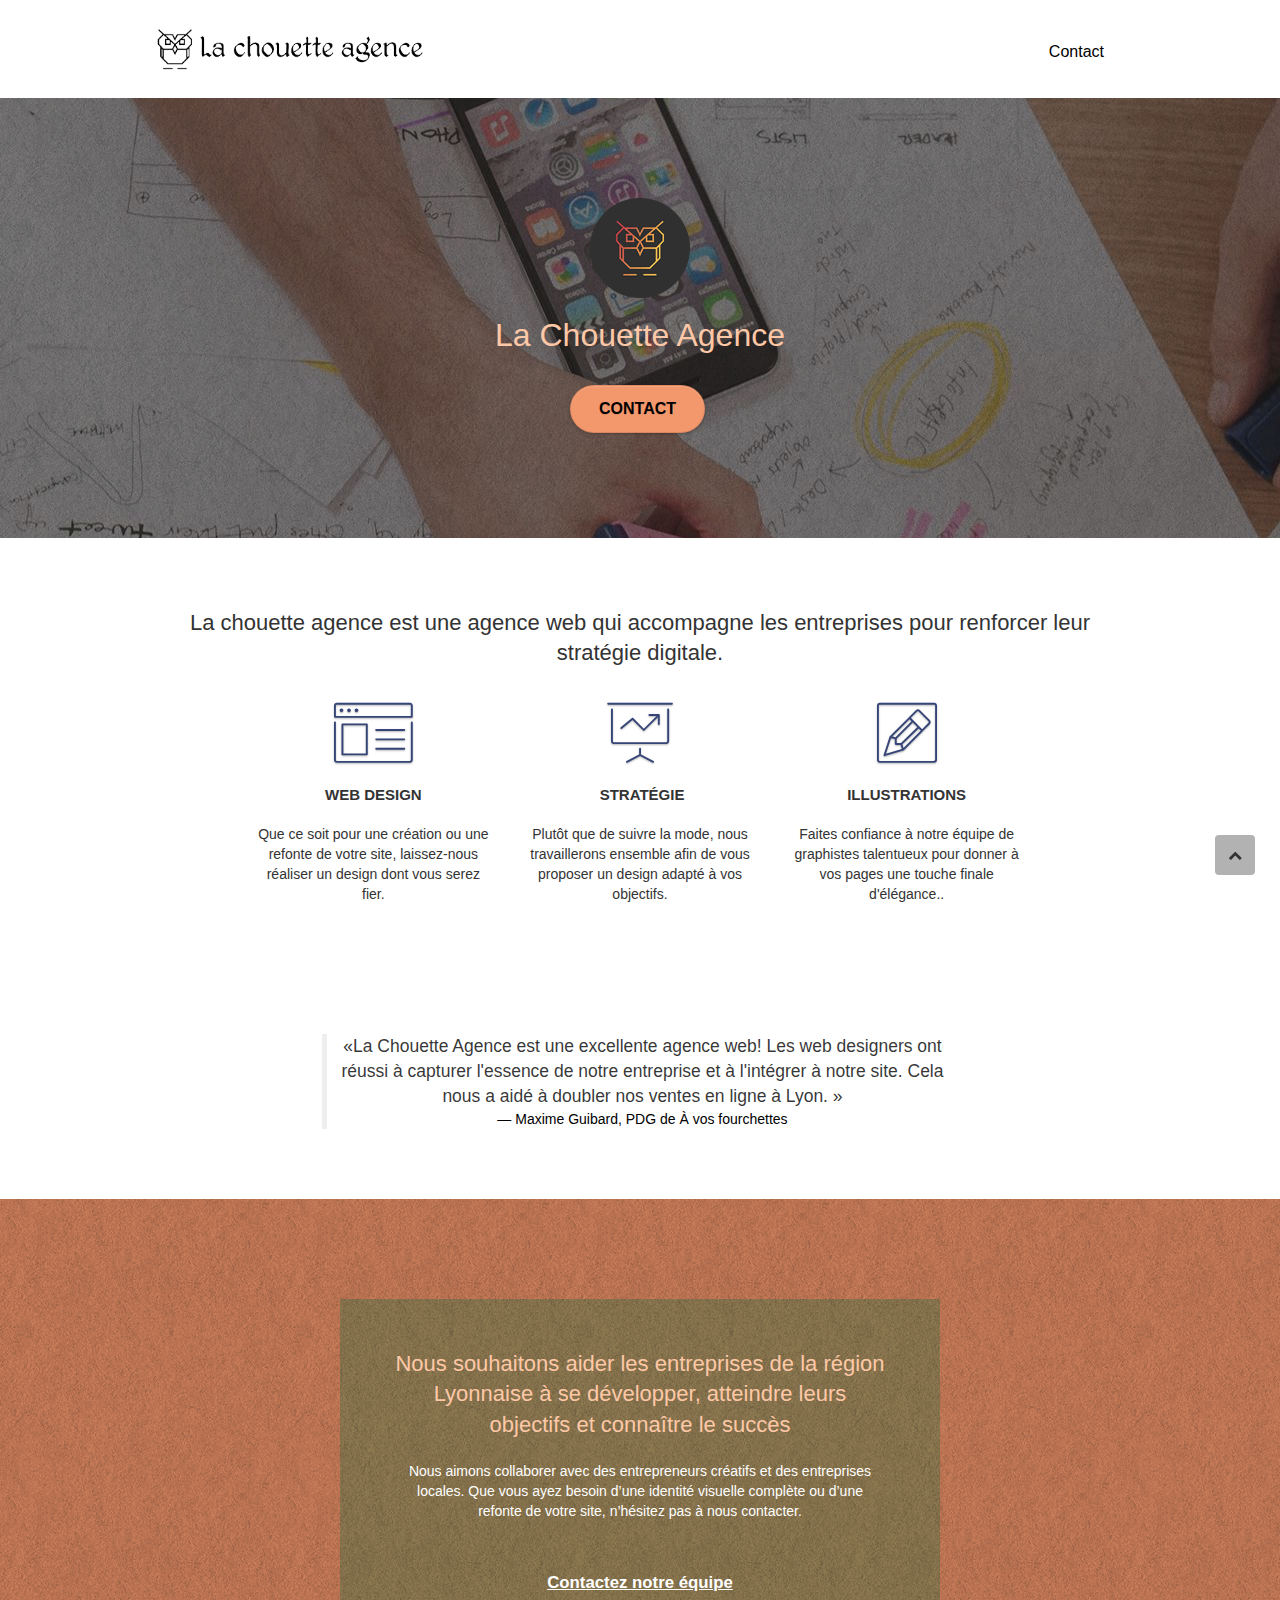
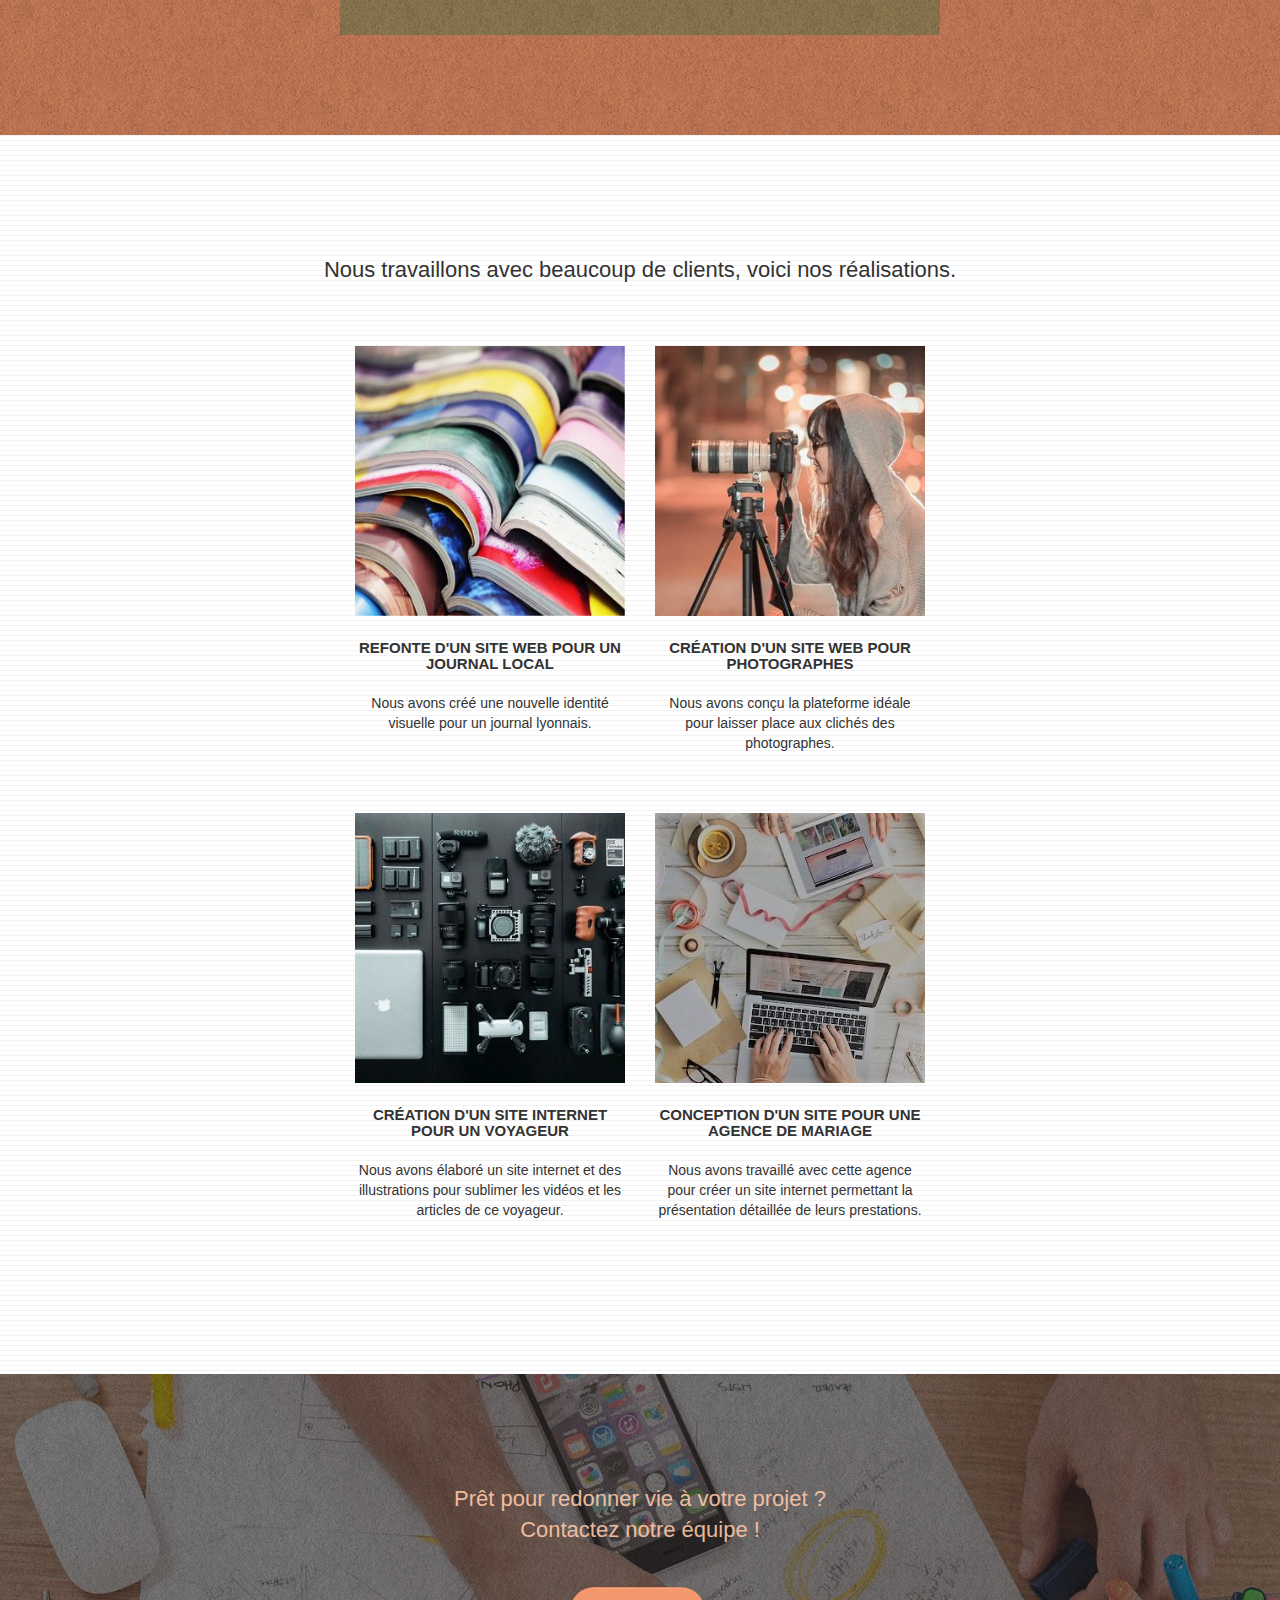
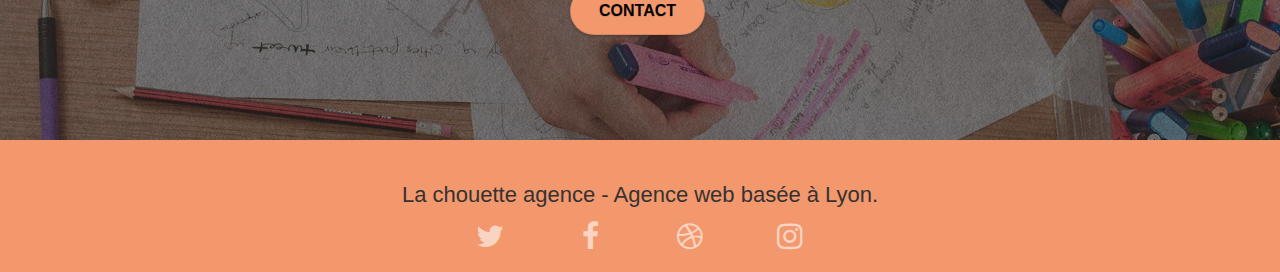
<file: index.html>
<!doctype html>
<html lang="fr">

<head>
    <meta charset="utf-8">
    <meta name="viewport" content="width=device-width, initial-scale=1.0, viewport-fit=cover">
    <meta name="robots" content="index, follow">

    <link rel="shortcut icon" type="image/png" href="favicon.png">

    <link rel="stylesheet" type="text/css" href="./css/bootstrap.css">
    <link rel="stylesheet" type="text/css" href="style.css">
    <link rel="stylesheet" type="text/css" href="./css/et-line.css">
    <link rel="stylesheet" type="text/css" href="./css/font-awesome.css">
    

    <title>La Chouette agence | Agence web à Lyon</title>
    <meta name="description" content="La chouette agence est une agence web basée à Lyon. Nous construisons pour vous des sites internet modernes et dynamiques.">

    <!-- Twitter Card data -->
    <meta name="twitter:card" content="summary">
    <meta name="twitter:site" content="https://lachouetteagence.fatipereira.com/La-Chouette-Agence-Audit-SEO-">
    <meta name="twitter:title" content="La Chouette Agence, entreprise web design basée à Lyon">
    <meta name="twitter:description" content="La Chouette Agence, agence de web design basée à Lyon, qui aide les entreprises à améliorer leur visibilité sur le web.">
    <meta name="twitter:creator" content="@fatipereira">
    <meta name="twitter:image" content="img/la-chouette-agence.png">

    <!-- Open Graph data -->
    <meta property="og:title" content="La Chouette Agence | Agence web à Lyon"/>
    <meta property="og:type" content="Site web La CHouette Agence"/>
    <meta property="og:url" content="https://lachouetteagence.fatipereira.com/La-Chouette-Agence-Audit-SEO-"/>
    <meta property="og:image" content="img/la-chouette-agence.png"/>
    <meta property="og:description" content="La Chouette Agence, agence de web design basée à Lyon, qui aide les entreprises à améliorer leur visibilité sur le web." />
    <meta property="og:site_name" content="https://lachouetteagence.fatipereira.com/La-Chouette-Agence-Audit-SEO-"/>
    <meta property="fb:admins" content="Facebook numeric ID"/>

</head>

<body>
    <!-- Principal conteneur -->
    <div class="page-container">

        <!-- bloc-0 -->
        <header class="bloc bgc-white l-bloc " id="bloc-0">
            <div class="container bloc-sm">

                <nav class="navbar row">
                    <div class="navbar-header">
                        <a class="navbar-brand" href="index.html"><img src="img/la-chouette-agence.png" class="logo-header" alt="Logo de La Chouette Agence, agence web design Lyon" /></a>
                        <button id="nav-toggle" type="button" class="ui-navbar-toggle navbar-toggle" data-toggle="collapse" data-target=".navbar-1">
                            <span class="sr-only">Toggle navigation</span><span class="icon-bar"></span><span class="icon-bar"></span><span class="icon-bar"></span>
                        </button>
                    </div>
                    <div class="collapse navbar-collapse navbar-1 special-dropdown-nav">
                        <ul class="site-navigation nav navbar-nav">
                            <li>
                                <a href="contact.html">Contact</a>
                            </li>
                        </ul>
                    </div>
                </nav>
            </div>
        </header>
        <!-- bloc-0 END -->

        <!-- bloc-1-presentation -->
        <section class="bloc bgc-dark-slate-blue bg-banniere d-bloc bg-t-edge bloc-bg-texture texture-paper b-parallax" id="bloc-1-hero">
            <div class="container bloc-lg">
                <div class="row tight-width-whitespace">
                    <div class="col-sm-12">
                        <img src="img/logo.png" class="center-block image-resize-mode logo-bloc1" alt="Logo de l'agence web design, La Chouette Agence" />
                        <h1 class="text-center hero-bloc-text tc-white">
                            La Chouette Agence
                        </h1>
                        <div class="text-center">
                            <a href="contact.html" class="btn btn-lg btn-clean btn-rd cta-hero btn-atomic-tangerine" id="cta-hero">Contact</a>
                        </div>
                    </div>
                </div>
            </div>
        </section>
        <!-- bloc-1-presentation END -->

        <!-- bloc-2-services -->
        <section class="bloc bgc-white l-bloc" id="bloc-2-services">
            <div class="container bloc-md">
                <div class="row">
                    <h2 class="col-sm-12 text-center">
                        La chouette agence est une agence web qui accompagne les entreprises pour renforcer leur stratégie digitale.
                    </h2>
                </div>
                <div class="row voffset-lg med-width-whitespace">
                    <div class="col-sm-4">
                        <div class="text-center">
                            <span class="et-icon-browser sm-shadow icon-dark-slate-blue icons icon-lg"></span>
                        </div>
                        <h3 class="mg-md text-center">
                            Web design
                        </h3>
                        <p class="text-center ">
                            Que ce soit pour une création ou une refonte de votre site, laissez-nous réaliser un design dont vous serez fier.
                        </p>
                    </div>
                    <div class="col-sm-4">
                        <div class="text-center">
                            <span class="et-icon-presentation sm-shadow icon-dark-slate-blue icons icon-lg"></span>
                        </div>
                        <h3 class="mg-md text-center">
                            &nbsp;Stratégie
                        </h3>
                        <p class="text-center ">
                            Plutôt que de suivre la mode, nous travaillerons ensemble afin de vous proposer un design adapté à vos objectifs.<br>
                        </p>
                    </div>
                    <div class="col-sm-4">
                        <div class="text-center">
                            <span class="et-icon-edit sm-shadow icon-dark-slate-blue icons icon-lg"></span>
                        </div>
                        <h3 class="mg-md text-center">
                            Illustrations
                        </h3>
                        <p class="text-center ">
                            Faites confiance à notre équipe de graphistes talentueux pour donner à vos pages une touche finale d'élégance..
                        </p>
                    </div>
                </div>
                <div class="row voffset-lg voffset">
                    <div class="col-xs-12 col-md-8 col-md-offset-2 text-center">
                    <blockquote>
                        <q>La Chouette Agence est une excellente agence web! Les web designers ont réussi à capturer l'essence de notre entreprise et à l'intégrer à notre site. Cela nous a aidé à doubler nos ventes en ligne à Lyon.
                        </q>
                        <footer>Maxime Guibard, PDG de À vos fourchettes
                        </footer>
                    </blockquote>
                    </div>
                </div>
            </div>
        </section>
        <!-- bloc-2-services END -->

        <!-- bloc-3-what-i-do -->
        <section class="bloc tc-white bgc-atomic-tangerine bg-presentation d-bloc bloc-bg-texture texture-paper b-parallax" id="bloc-3-what-i-do">
            <div class="container bloc-lg">
                <div class="row tight-width-whitespace black-background">
                    <div class="col-sm-12">
                        <h2 class="mg-md text-center tc-white">
                            Nous souhaitons aider les entreprises de la région Lyonnaise à se développer, atteindre leurs objectifs et connaître le succès<br>
                        </h2>
                        <p class="text-center white">
                            Nous aimons collaborer avec des entrepreneurs créatifs et des entreprises locales. Que vous ayez besoin d’une identité visuelle complète ou d’une refonte de votre site, n’hésitez pas à nous contacter.
                        </p>
                        <div class="text-center">
                            <br><br><a class="ltc-white bold-link" href="contact.html">Contactez notre équipe</a><br>
                        </div>
                    </div>
                </div>
            </div>
        </section>
        <!-- bloc-3-what-i-do END -->

        <!-- bloc-4-portfolio -->
        <section class="bloc bgc-white bg-lines-h2-bg bg-repeat l-bloc" id="bloc-4-portfolio">
            <div class="container bloc-lg">
                <div class="row">
                    <h2 class="col-sm-12 text-center">
                        Nous travaillons avec beaucoup de clients, voici nos réalisations.
                    </h2>
                </div>
                <div class="row tight-width-whitespace portfolio-row">
                    <div class="col-sm-6">
                        <a href="#" data-lightbox="img/1.jpg" data-gallery-id="gallery-1" data-caption="Refonte d'un site web pour un journal local" data-frame="snapshot-lb"><img src="img/1.jpg" alt="magazines colorés ouverts et empilés" class="img-responsive portfolio-thumb img-portfolio" /></a>
                        <h3 class="mg-md text-center">
                            Refonte d'un site web pour un journal local
                        </h3>
                        <p class="text-center">
                            Nous avons créé une nouvelle identité visuelle pour un journal lyonnais.
                        </p>
                    </div>
                    <div class="col-sm-6">
                        <a href="#" data-lightbox="img/2.jpg" data-gallery-id="gallery-1" data-caption="Création d'un site web pour photographes" data-frame="snapshot-lb"><img src="img/2.jpg" class="img-responsive portfolio-thumb img-portfolio" alt="jeune femme photographe" /></a>
                        <h3 class="mg-md text-center">
                            Création d'un site web pour photographes
                        </h3>
                        <p class="text-center">
                            Nous avons conçu la plateforme idéale pour laisser place aux clichés des photographes.
                        </p>
                    </div>
                </div>
                <div class="row tight-width-whitespace portfolio-row">
                    <div class="col-sm-6">
                        <a href="#" data-lightbox="img/3.jpg" data-gallery-id="gallery-1" data-caption="Création d'un site internet pour un voyageur" data-frame="snapshot-lb"><img src="img/3.jpg" class="img-responsive portfolio-thumb img-portfolio" alt="matériel photo professionnel aligné sur une table" /></a>
                        <h3 class="mg-md text-center">
                            Création d'un site internet pour un voyageur
                        </h3>
                        <p class="text-center">
                            Nous avons élaboré un site internet et des illustrations pour sublimer les vidéos et les articles de ce voyageur.
                        </p>
                    </div>
                    <div class="col-sm-6">
                        <a href="#" data-lightbox="img/4.jpg" data-gallery-id="gallery-1" data-caption="Conception d'un site pour une agence de mariage" data-frame="snapshot-lb"><img src="img/4.jpg" class="img-responsive portfolio-thumb img-portfolio" alt="un ordinateur et de la décoration de mariage pour la préparation de l'évenement" /></a>
                        <h3 class="mg-md text-center">
                            Conception d'un site pour une agence de mariage
                        </h3>
                        <p class="text-center">
                            Nous avons travaillé avec cette agence pour créer un site internet permettant la présentation détaillée de leurs prestations.
                        </p>
                    </div>
                </div>
            </div>
        </section>
        <!-- bloc-4-portfolio END -->

        <!-- bloc-5-cta -->
        <section class="bloc bgc-dark-slate-blue bg-banniere d-bloc bloc-bg-texture texture-paper" id="bloc-5-cta">
            <div class="container bloc-lg">
                <div class="row">
                    <h2 class="mg-md text-center tc-white access-txt">
                        Prêt pour redonner vie à votre projet ?<br>Contactez notre équipe !
                    </h2>
                    <div class="col-sm-12 text-center">
                        <a href="contact.html" class="btn btn-atomic-tangerine btn-clean btn-rd btn-lg cta-hero">Contact</a>
                    </div>
                </div>
            </div>
        </section>
        <!-- bloc-5-cta END -->


        <!-- ScrollToTop Button -->
        <a class="bloc-button btn btn-d scrollToTop" onclick="scrollToTarget('1')"><span class="fa fa-chevron-up"></span></a>
        <!-- ScrollToTop Button END-->


        <!-- Footer - bloc-8 -->
        <footer class="bloc bgc-atomic-tangerine d-bloc" id="bloc-8">
        <div class="container bloc-sm">
            <div class="row">
                <div class="col-sm-12">
                    <h2 class="text-center black">
                        La chouette agence - Agence web basée à Lyon.<br>
                    </h2>
                    <div class="row row-no-gutters social">
                        <div class="col-sm-3">
                            <div class="text-center">
                                <a class="social" href="index.html"><span class="fa fa-twitter icon-md"></span></a>
                            </div>
                        </div>
                        <div class="col-sm-3">
                            <div class="text-center">
                                <a class="social" href="index.html"><span class="fa fa-facebook icon-md"></span></a>
                            </div>
                        </div>
                        <div class="col-sm-3">
                            <div class="text-center">
                                <a class="social" href="index.html"><span class="fa fa-dribbble icon-md"></span></a>
                            </div>
                        </div>
                        <div class="col-sm-3">
                            <div class="text-center">
                                <a class="social" href="index.html"><span class="fa fa-instagram icon-md"></span></a>
                            </div>
                        </div>
                    </div>
                </div>
            </div>
        </div>
        </footer>
        <!-- Footer - bloc-8 END -->

    </div>
    <!-- Principal conteneur END -->

    <!-- Javascript -->
    <script src="./js/jquery-2.1.0.js" defer></script>
    <script src="./js/bootstrap.js" defer></script>
    <script src="./js/blocs.js" defer></script>
    <script src="./js/jquery.touchSwipe.js" defer></script>
    <script src="./js/gmaps.js" defer></script>
    <!-- Javascript End-->
</body>
</html>
</file>
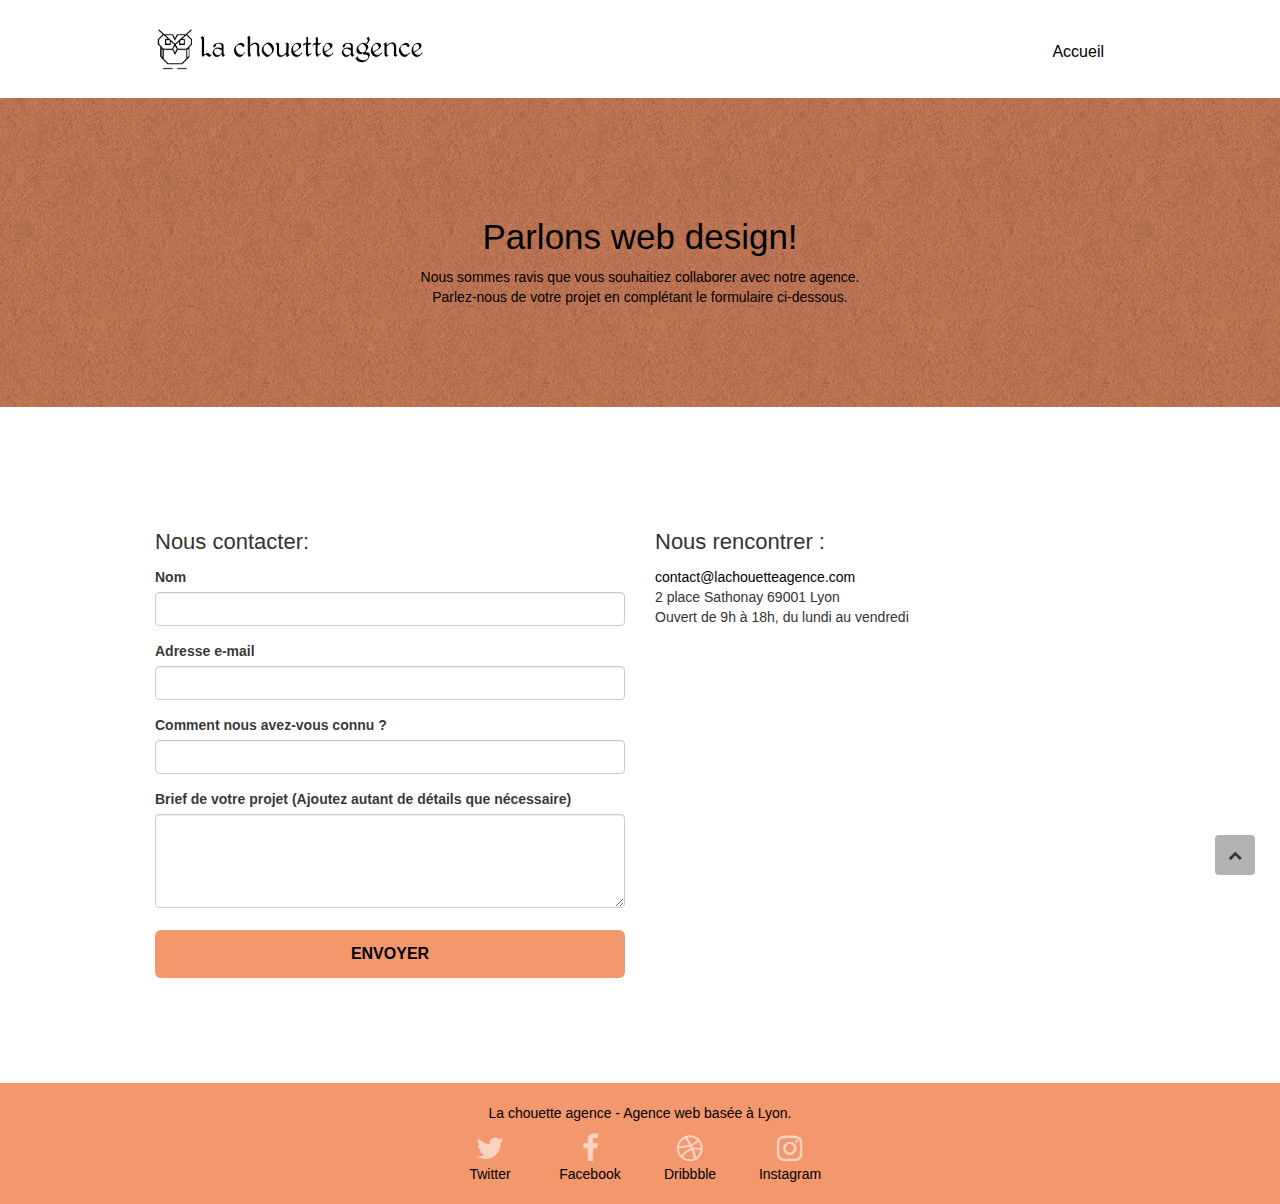
<file: contact.html>
<!doctype html>
<html lang="fr">

<head>
    <meta charset="utf-8">
    <meta name="viewport" content="width=device-width, initial-scale=1.0, viewport-fit=cover">
    <meta name="robots" content="index, follow">

    <link rel="shortcut icon" type="image/png" href="favicon.png">

    <link rel="stylesheet" type="text/css" href="./css/bootstrap.css">
    <link rel="stylesheet" type="text/css" href="style.css">
    <link rel="stylesheet" type="text/css" href="./css/font-awesome.css">
    <link rel="stylesheet" type="text/css" href="./css/et-line.css">

    <title>La Chouette Agence - Agence WebDesign, contactez-nous</title>
    <meta name="description" content="Contactez nous | la Chouette Agence | Agence webdesign basée à Lyon">
</head>

<body>
    <!-- Principal conteneur -->
    <div class="page-container">

        <!-- bloc-0 -->
        <header class="bloc bgc-white l-bloc " id="bloc-0">
            <div class="container bloc-sm">
                <nav class="navbar row">
                    <div class="navbar-header">
                        <a class="navbar-brand" href="index.html"><img src="img/la-chouette-agence.png" class="logo-header" alt="logo de La Chouette Agence" /></a>
                        <button id="nav-toggle" type="button" class="ui-navbar-toggle navbar-toggle" data-toggle="collapse" data-target=".navbar-1">
                            <span class="sr-only">Toggle navigation</span><span class="icon-bar"></span><span class="icon-bar"></span><span class="icon-bar"></span>
                        </button>
                    </div>
                    <div class="collapse navbar-collapse navbar-1 special-dropdown-nav">
                        <ul class="site-navigation nav navbar-nav">
                            <li>
                                <a href="index.html">Accueil</a>
                            </li>
                        </ul>
                    </div>
                </nav>
            </div>
        </header>
        <!-- bloc-0 END -->

        <!-- bloc-6 -->
        <section class="bloc bg-dots-bg bg-repeat bgc-atomic-tangerine d-bloc bloc-bg-texture texture-paper" id="bloc-6">
            <div class="container bloc-lg">
                <div class="row">
                    <div class="col-sm-12">
                        <h1 class="text-center hero-bloc-text contraste-access">
                            Parlons web design!
                        </h1>
                        <p class="text-center mg-lg tight-width-whitespace contraste-access">
                            Nous sommes ravis que vous souhaitiez collaborer avec notre agence.<br>
                            Parlez-nous de votre projet en complétant le formulaire ci-dessous.
                        </p>
                    </div>
                </div>
            </div>
        </section>
        <!-- bloc-6 END -->

        <!-- bloc-7 -->
        <section class="bloc bgc-white l-bloc" id="bloc-7">
            <div class="container bloc-lg">
                <div class="row">
                    <div class="col-sm-6">
                        <h2>Nous contacter: </h2>
                        <form id="form_1"novalidate success-msg="Votre message à été envoyé avec succès!/" fail-msg="Désolé, il semblerait que notre serveur ne réponde pas pour le moment, désolé pour le désagrément!/">
                            <div class="form-group">
                                <label for="name">
                                    Nom
                                </label>
                                <input id="name" class="form-control" required />
                            </div>
                            <div class="form-group">
                                <label for="email">
                                    Adresse e-mail
                                </label>
                                <input id="email" class="form-control" type="email" required />
                            </div>
                            <div class="form-group">
                                <label for="input_504">
                                    Comment nous avez-vous connu ?
                                </label>
                                <input class="form-control" required id="input_504" />
                            </div>
                            <div class="form-group">
                                <label for="message">
                                    Brief de votre projet (Ajoutez autant de détails que nécessaire)<br>
                                </label><textarea id="message" class="form-control" rows="4" cols="50" required></textarea>
                            </div>
                            <button class="bloc-button btn btn-lg btn-block cta-hero btn-atomic-tangerine" type="submit">
                                Envoyer
                            </button>
                        </form>
                    </div>
                    <div class="col-sm-6">
                        <h2>Nous rencontrer :</h2>
                        <p>
                            <a href="mailto:chouette-agency.fr">contact@lachouetteagence.com</a><br>2 place Sathonay 69001 Lyon<br>Ouvert de 9h à 18h, du lundi au vendredi<br>
                        </p>
                    </div>
                </div>
            </div>
        </section>
        <!-- bloc-7 END -->

        <!-- ScrollToTop Button -->
        <a class="bloc-button btn btn-d scrollToTop" onclick="scrollToTarget('1')"><span class="fa fa-chevron-up"></span></a>
        <!-- ScrollToTop Button END-->


        <!-- Footer - bloc-8 -->
        <footer class="bloc bgc-atomic-tangerine d-bloc" id="bloc-8">
            <div class="container bloc-sm">
                <div class="row">
                    <div class="col-sm-12">
                        <p class="text-center contraste-access">
                            La chouette agence - Agence web basée à Lyon.<br>
                        </p>
                        <div class="row row-no-gutters social">
                            <div class="social-link">
                                <div class="col-sm-3">
                                    <div class="text-center">
                                        <a title="lien vers compte Twitter" class="social" href="https://twitter.com"><span class="fa fa-twitter icon-md"></span> Twitter</a>
                                    </div>
                                </div>
                                <div class="col-sm-3">
                                    <div class="text-center">
                                        <a title="lien vers compte Facebook" class="social" href="https://facebook.com"><span class="fa fa-facebook icon-md"></span> Facebook</a>
                                    </div>
                                </div>
                                <div class="col-sm-3">
                                    <div class="text-center">
                                        <a title="lien vers compte Dribble" class="social" href="https://dribbble.com"><span class="fa fa-dribbble icon-md"></span> Dribbble</a>
                                    </div>
                                </div>
                                <div class="col-sm-3">
                                    <div class="text-center">
                                        <a title="lien vers compte Instagram" class="social" href="https://instagram.com"><span class="fa fa-instagram icon-md"></span> Instagram</a>
                                    </div>
                                </div>
                            </div>
                        </div>
                    </div>
                </div>
            </div>
        </footer>
        <!-- Footer - bloc-8 END -->

    </div>
    <!-- Principal conteneur END -->

    <!-- Javascript -->
    <script src="./js/jquery-2.1.0.js" defer></script>
    <script src="./js/bootstrap.js" defer></script>
    <script src="./js/blocs.js" defer></script>
    <script src="./js/jquery.touchSwipe.js" defer></script>
    <script src="./js/gmaps.js" defer></script>
    <!-- Javascript End-->


</body></html>
</file>
<file: style.css>
body {
   margin: 0;
   padding: 0;
   background: #fff;
   overflow-x: hidden;
}
a,
button {
   transition: all 0.3s ease-in-out;
   outline: 0 !important;
}
a:hover {
   text-decoration: none;
   cursor: pointer;
}
.bloc {
   width: 100%;
   clear: both;
   background: 50% 50% no-repeat;
   padding: 0 50px;
   -webkit-background-size: cover;
   -moz-background-size: cover;
   -o-background-size: cover;
   background-size: cover;
   position: relative;
}
blockquote footer {
   color: #000;
}
blockquote {
   margin-top: 40px;
   padding: 0;
}
.bloc .container {
   padding-left: 0;
   padding-right: 0;
}
.bloc-lg {
   padding: 100px 50px;
}
.bloc-md {
   padding: 50px;
}
.bloc-sm {
   padding: 20px 50px;
}
.bg-b-edge,
.bg-br-edge,
.bg-center,
.bg-l-edge,
.bg-r-edge,
.bg-repeat,
.bg-t-edge {
   -webkit-background-size: auto !important;
   -moz-background-size: auto !important;
   -o-background-size: auto !important;
   background-size: auto !important;
}
.bg-repeat {
   background: repeat;
}
.bg-t-edge {
   background: top no-repeat;
}
.bloc-bg-texture::before {
   content: "";
   background-size: 2px 2px;
   position: absolute;
   top: 0;
   bottom: 0;
   left: 0;
   right: 0;
}
.texture-paper::before {
   background: url(img/texture-paper.png);
   background-size: 280px 280px;
}
.b-parallax {
   background-attachment: fixed;
}
.d-bloc {
   color: rgba(255, 255, 255, 0.7);
}
.d-bloc button:hover {
   color: rgba(255, 255, 255, 0.9);
}
.d-bloc .a-btn,
.d-bloc .navbar a,
.d-bloc .navbar-brand,
.d-bloc a .icon-lg,
.d-bloc a .icon-md,
.d-bloc a .icon-sm,
.d-bloc h1 a,
.d-bloc h2 a,
.d-bloc h3 a,
.d-bloc h4 a,
.d-bloc h5 a,
.d-bloc h6 a,
.d-bloc p a {
   color: rgba(255, 255, 255, 0.9);
}
.d-bloc .a-btn:hover,
.d-bloc .navbar a:hover,
.d-bloc .navbar-brand:hover,
.d-bloc a:hover .icon-lg,
.d-bloc a:hover .icon-md,
.d-bloc a:hover .icon-sm,
.d-bloc h1 a:hover,
.d-bloc h2 a:hover,
.d-bloc h3 a:hover,
.d-bloc h4 a:hover,
.d-bloc h5 a:hover,
.d-bloc h6 a:hover,
.d-bloc p a:hover {
   color: #fff;
}
.d-bloc .navbar-toggle .icon-bar {
   background: #fff;
}
.l-bloc {
   color: rgba(0, 0, 0, 0.8);
}
.l-bloc button:hover {
   color: rgba(0, 0, 0, 0.7);
}
.l-bloc .a-btn,
.l-bloc .navbar a,
.l-bloc .navbar-brand,
.l-bloc a .icon-lg,
.l-bloc a .icon-md,
.l-bloc a .icon-sm,
.l-bloc h1 a,
.l-bloc h2 a,
.l-bloc h3 a,
.l-bloc h4 a,
.l-bloc h5 a,
.l-bloc h6 a,
.l-bloc p a {
   color: rgba(0, 0, 0, 0.6);
}
.l-bloc .a-btn:hover,
.l-bloc .navbar a:hover,
.l-bloc .navbar-brand:hover,
.l-bloc a:hover .icon-lg,
.l-bloc a:hover .icon-md,
.l-bloc a:hover .icon-sm,
.l-bloc h1 a:hover,
.l-bloc h2 a:hover,
.l-bloc h3 a:hover,
.l-bloc h4 a:hover,
.l-bloc h5 a:hover,
.l-bloc h6 a:hover,
.l-bloc p a:hover {
   color: #000;
}
.l-bloc .navbar-toggle .icon-bar {
   color: rgba(0, 0, 0, 0.6);
}
.voffset {
   margin-top: 30px;
}
.voffset-lg {
   margin-top: 80px;
}
.row-no-gutters {
   margin-right: 0;
   margin-left: 0;
}
.row.row-no-gutters > [class*=" col-"],
.row.row-no-gutters > [class^="col-"] {
   padding-right: 0;
   padding-left: 0;
}
#bloc-1-hero h1 {
   font-size: 32px;
}
.navbar {
   margin-bottom: 0;
   z-index: 1;
}
.navbar-brand {
   height: auto;
   padding: 3px 15px;
   font-size: 25px;
   font-weight: 400;
   font-weight: 600;
   line-height: 44px;
}
.navbar-brand img {
   max-height: 200px;
   margin: 0 5px 0 0;
   display: inline;
}
.navbar-brand img[src$="svg"] {
   min-width: 100px;
}
.nav-center .navbar-brand img {
   margin: 0;
}
.navbar .nav {
   padding-top: 2px;
   float: right;
   z-index: 1;
}
.nav > li {
   float: left;
   margin-top: 4px;
   font-size: 16px;
}
.nav > li a:focus,
.nav > li a:hover {
   background: 0 0;
}
.navbar-toggle {
   margin: 10px 10px 0 0;
   border: 0;
}
.navbar-toggle:hover {
   background: 0 0 !important;
}
.navbar-toggle .icon-bar {
   background-color: rgba(0, 0, 0, 0.5);
   width: 26px;
}
@media (min-width: 768px) {
   .site-navigation {
       position: absolute;
       top: 50%;
       right: 20px;
       transform: translate(0, -50%);
       -webkit-transform: translateY(-50%);
   }
   .nav-center {
       text-align: center;
   }
   .nav-center .navbar-header {
       width: 100%;
   }
   .nav-center .nav > li,
   .nav-center .navbar-brand,
   .nav-center .navbar-header {
       float: none;
       display: inline-block;
   }
   .nav-center .site-navigation {
       position: relative;
       width: 100%;
       right: 0;
       margin-right: 0;
       margin-top: 20px;
   }
}
.nav > li > .dropdown a {
   background: 0 0 !important;
   display: block;
   padding: 14px 15px;
}
.mg-md {
   margin-top: 10px;
   margin-bottom: 20px;
}
.mg-lg {
   margin-top: 10px;
   margin-bottom: 40px;
}
.btn {
   margin: 0 5px 5px 0;
}
.btn-d,
.btn-d:focus,
.btn-d:hover {
   color: #fff;
   background: rgba(0, 0, 0, 0.3);
}
button {
   outline: 0 !important;
}
.btn-rd {
   border-radius: 40px;
}
.btn-clean {
   border: 1px solid rgba(0, 0, 0, 0.08);
   border-bottom-color: rgba(0, 0, 0, 0.1);
   text-shadow: 0 1px 0 rgba(0, 0, 1, 0.1);
   box-shadow: 0 1px 3px rgba(0, 0, 1, 0.25), inset 0 1px 0 0 rgba(255, 255, 255, 0.15);
}
.icon-md {
   font-size: 30px !important;
}
.icon-lg {
   font-size: 60px !important;
}
.sm-shadow {
   text-shadow: 0 1px 2px rgba(0, 0, 0, 0.3);
}
.scrollToTop {
   width: 40px;
   height: 40px;
   position: fixed;
   bottom: 20px;
   right: 20px;
   z-index: 500;
   transition: all 0.3s ease-in-out;
}
.scrollToTop span {
   margin-top: 6px;
}
a[data-lightbox] {
   position: relative;
   display: block;
   text-align: center;
}
a[data-lightbox]:hover::before {
   content: "+";
   font-family: HelveticaNeue-Light, "Helvetica Neue Light", "Helvetica Neue", Helvetica, Arial;
   font-size: 32px;
   width: 50px;
   height: 50px;
   margin-left: -25px;
   border-radius: 50%;
   background: rgba(0, 0, 0, 0.6);
   color: #fff;
   font-weight: 100;
   z-index: 1;
   position: absolute;
   top: 50%;
   transform: translateY(-50%);
   -webkit-transform: translateY(-50%);
}
a[data-lightbox]:hover img {
   opacity: 0.6;
   -webkit-animation-fill-mode: none;
   animation-fill-mode: none;
}
.lightbox-caption {
   padding: 20px;
   color: #fff;
   background: rgba(0, 0, 0, 0.5);
   left: 15px;
   right: 15px;
   bottom: 5px;
}
.snapshot-lb .lightbox-caption {
   padding: 0;
   color: rgba(0, 0, 0, 0.5);
   background: 0 0;
}
.btn,
a,
h1,
h2,
h3,
h4,
h5,
h6,
p {
   font-family: helvetica;
   font-weight: 400;
   color: #333 !important;
}
a:hover {
   text-decoration: underline;
}
.container {
   max-width: 1000px;
}
.hero-bloc-text {
   font-size: 35px;
}
p {
   font-size: 14px;
}
.tight-width-whitespace {
   max-width: 600px;
   margin: auto auto auto auto;
}
.h1 {
   font-size: 20px;
   font-family: "Open Sans";
}
.cta-hero {
   margin-top: 22px;
   color: #fff !important;
   text-transform: uppercase;
   padding: 12px 28px 12px 28px;
   font-size: 16px;
   font-weight: 700;
}
.social {
   max-width: 400px;
   margin: auto;
}
.social-link {
   display: flex;
   align-content: center;
}
.social p {
   display: none;
}
.social ~ a:hover {
   text-decoration: none;
}
.social {
   width: 25%;
   margin: auto auto auto auto;
   flex-direction: row;
   justify-content: space-between;
}
.social a:hover {
   text-decoration: none;
}
.social {
   width: 100%;
}
.d-bloc .a-btn,
.d-bloc .navbar a,
.d-bloc .navbar-brand,
.d-bloc a .icon-lg,
.d-bloc a .icon-md,
.d-bloc a .icon-sm,
.d-bloc a .icon-xl,
.d-bloc h1 a,
.d-bloc h2 a,
.d-bloc h3 a,
.d-bloc h4 a,
.d-bloc h5 a,
.d-bloc h6 a,
.d-bloc p a {
   color: rgba(255, 255, 255, 0.6);
}
h2 {
   font-size: 22px;
   line-height: 1.4em;
}
h3 {
   font-size: 15px;
   text-transform: uppercase;
   font-weight: 700;
   color: #333 !important;
}
.med-width-whitespace {
   max-width: 800px;
   margin: auto auto auto auto;
   box-shadow: 0 0 0 #000;
}
h1 {
   color: #333 !important;
}
h4 {
   color: #333 !important;
}
.icons {
   margin-bottom: 14px;
   margin-top: 24px;
}
.white {
   color: #fff !important;
}
.portfolio-thumb {
   margin-bottom: 24px;
}
.portfolio-row {
   margin-bottom: 44px;
   margin-top: 50px;
}
.black-background {
   background-color: rgba(165, 147, 99, 0.9);
   padding: 40px 40px 40px 40px;
}
.bold-link {
   font-weight: 900;
   font-size: larger;
   text-decoration: underline !important;
}
.bgc-white {
   background-color: #fff;
}
.bgc-dark-slate-blue {
   background-color: #364577;
}
.bgc-atomic-tangerine {
   background-color: #f3976c;
}
.tc-white {
   color: #fec8a7 !important;
}
.btn-atomic-tangerine {
   background: #f3976c;
   color: #000 !important;
}
.btn-atomic-tangerine:hover {
   background: #c27956 !important;
   color: #000 !important;
}
.ltc-white {
   color: #fff !important;
}
.ltc-white:hover {
   color: #ccc !important;
}
.ltc-atomic-tangerine {
   color: #f3976c !important;
}
.ltc-atomic-tangerine:hover {
   color: #c27956 !important;
}
.icon-dark-slate-blue {
   color: #364577 !important;
   border-color: #364577 !important;
}
.bg-lines-h2-bg {
   background-image: url(img/lines-h2-bg.png);
}
.bg-banniere {
   background-image: url(img/la-chouette-agence-banniere.jpg);
}
.bg-presentation {
   background-image: url(img/image-de-presentation.jpg);
}
.logo-header {
   height: 50px;
}
.logo-bloc1 {
   width: 100px;
}
.access-txt {
   opacity: 0.9;
}
.contraste-access,
a {
   color: #000 !important;
}
@media (max-width: 1024px) {
   .bloc {
       padding-left: 20px;
       padding-right: 20px;
   }
}
@media (max-width: 992px) and (min-width: 768px) {
   .navbar .nav {
       max-width: 80%;
   }
   .nav-center.navbar .nav {
       max-width: 100%;
   }
}
@media (max-width: 1024px) {
   .bloc {
       padding-left: 20px;
       padding-right: 20px;
   }
   .bloc-tile-2.full-width-bloc .container,
   .bloc-tile-3.full-width-bloc .container,
   .bloc-tile-4.full-width-bloc .container,
   .bloc.full-width-bloc {
       padding-left: 0;
       padding-right: 0;
   }
}
@media (max-width: 992px) and (min-width: 768px) {
   .navbar .nav {
       max-width: 80%;
   }
   .nav-center.navbar .nav {
       max-width: 100%;
   }
}
@media only screen and (min-width: 768px) and (max-width: 1024px) and (orientation: landscape) {
   .b-parallax {
       background-attachment: scroll;
   }
}
@media only screen and (min-width: 1024px) and (max-width: 1366px) and (-webkit-min-device-pixel-ratio: 1.5) {
   .b-parallax {
       background-attachment: scroll;
   }
}
@media (max-width: 991px) {
   .container {
       width: 100%;
   }
   .b-parallax {
       background-attachment: scroll;
   }
   #hero-bloc,
   .page-container {
       overflow-x: hidden;
       position: relative;
   }
   .bloc-group,
   .bloc-group .bloc {
       display: block;
       width: 100%;
   }
   .bloc-fill-screen .fill-bloc-bottom-edge,
   .bloc-fill-screen .fill-bloc-top-edge {
       padding: 0 20px;
   }
}
@media (max-width: 767px) {
   .page-container {
       overflow-x: hidden;
       position: relative;
   }
   .b-parallax {
       background-attachment: scroll;
   }
   .navbar .nav {
       padding-top: 0;
       border-top: 1px solid rgba(0, 0, 0, 0.2);
       float: none !important;
   }
   .navbar.row {
       margin-left: 0;
       margin-right: 0;
   }
   .site-navigation {
       position: inherit;
       transform: none;
       -webkit-transform: none;
       -ms-transform: none;
       display: flex;
       flex-direction: column;
   }
   .nav > li {
       margin-top: 0;
       border-bottom: 1px solid rgba(0, 0, 0, 0.1);
       background: rgba(0, 0, 0, 0.05);
       text-align: left;
       padding-left: 15px;
       width: 100%;
   }
   .nav > li:hover {
       background: rgba(0, 0, 0, 0.08);
   }
   .dropdown .dropdown a .caret {
       float: none;
       margin: 5px 0 0 10px !important;
       border: 4px solid #000;
       border-bottom-color: transparent;
       border-right-color: transparent;
       border-left-color: transparent;
   }
   #hero-bloc .navbar .nav {
       background: rgba(0, 0, 0, 0.8);
   }
   #hero-bloc .navbar .nav a {
       color: rgba(255, 255, 255, 0.6);
   }
   .hero {
       padding: 50px 0;
   }
   .hero-nav {
       left: -1px;
       right: -1px;
   }
   .navbar-collapse {
       padding: 0;
       overflow-x: hidden;
       -webkit-box-shadow: none;
       box-shadow: none;
   }
   .navbar-brand img {
       max-height: 40px;
       width: auto;
   }
   .nav-invert .navbar-header {
       float: none;
       width: 100%;
   }
   .nav-invert .navbar-toggle {
       float: left;
       margin-left: 10px;
   }
   .bloc {
       padding-left: 0;
       padding-right: 0;
   }
   .bloc-lg,
   .bloc-xl,
   .bloc-xxl {
       padding: 40px 0;
   }
   .bloc-md,
   .bloc-sm {
       padding-left: 0;
       padding-right: 0;
   }
   .bloc-fill-screen .fill-bloc-bottom-edge,
   .bloc-fill-screen .fill-bloc-top-edge,
   .bloc-tile-2 .container,
   .bloc-tile-3 .container,
   .bloc-tile-4 .container {
       padding-left: 0;
       padding-right: 0;
   }
   .a-block {
       padding: 0 10px;
   }
   .btn-dwn {
       display: none;
   }
   .voffset {
       margin-top: 5px;
   }
   .voffset-md {
       margin-top: 20px;
   }
   .voffset-lg {
       margin-top: 30px;
   }
   .close-lightbox {
       display: inline-block;
   }
   .blocsapp-device-iphone5 {
       background-size: 216px 425px;
       padding-top: 60px;
       width: 216px;
       height: 425px;
   }
   .blocsapp-device-iphone5 img {
       width: 180px;
       height: 320px;
   }
   .social {
       width: 100%;
   }
   .bloc-mob-center-text {
       text-align: center;
   }
   .bloc-lg {
       padding: 0;
   }
   .row {
       margin: 0;
   }
   .navbar {
       padding: 0;
   }
   .black-background {
       padding: 0;
   }
   blockquote {
       margin-top: 40px;
       padding: 0;
   }
   .bloc-sm {
       padding: 0 50px 0 50px;
   }
   .bloc-md {
       padding: 0;
   }
   .navbar-nav {
       margin: 7.5px -15px 0 -15px;
   }
   .tight-width-whitespace {
       padding-bottom: 15px;
       padding-top: 15px;
   }
   .col-sm-12 img {
       max-width: 100px;
   }
   .row-no-gutters {
       padding-bottom: 20px;
   }
}
@media all and (max-width: 576px) {
   form {
       padding: 25px 5px 25px 5px;
   }
   .col-sm-6 div {
       padding: 0 5px 0 5px;
   }
}
@media (max-width: 400px) {
   .bloc {
       padding-left: 0;
       padding-right: 0;
   }

   .social  {
      display: none;
   }

}
</file>
<file: css/et-line.css>
@font-face{font-family:et-line;src:url(../fonts/et-line.eot);src:url(../fonts/et-line.eot?#iefix) format('embedded-opentype'),url(../fonts/et-line.woff) format('woff'),url(../fonts/et-line.ttf) format('truetype'),url(../fonts/et-line.svg#et-line) format('svg');font-weight:400;font-style:normal}.et-icon-adjustments,.et-icon-alarmclock,.et-icon-anchor,.et-icon-aperture,.et-icon-attachment,.et-icon-bargraph,.et-icon-basket,.et-icon-beaker,.et-icon-bike,.et-icon-book-open,.et-icon-briefcase,.et-icon-browser,.et-icon-calendar,.et-icon-camera,.et-icon-caution,.et-icon-chat,.et-icon-circle-compass,.et-icon-clipboard,.et-icon-clock,.et-icon-cloud,.et-icon-compass,.et-icon-desktop,.et-icon-dial,.et-icon-document,.et-icon-documents,.et-icon-download,.et-icon-dribbble,.et-icon-edit,.et-icon-envelope,.et-icon-expand,.et-icon-facebook,.et-icon-flag,.et-icon-focus,.et-icon-gears,.et-icon-genius,.et-icon-gift,.et-icon-global,.et-icon-globe,.et-icon-googleplus,.et-icon-grid,.et-icon-happy,.et-icon-hazardous,.et-icon-heart,.et-icon-hotairballoon,.et-icon-hourglass,.et-icon-key,.et-icon-laptop,.et-icon-layers,.et-icon-lifesaver,.et-icon-lightbulb,.et-icon-linegraph,.et-icon-linkedin,.et-icon-lock,.et-icon-magnifying-glass,.et-icon-map,.et-icon-map-pin,.et-icon-megaphone,.et-icon-mic,.et-icon-mobile,.et-icon-newspaper,.et-icon-notebook,.et-icon-paintbrush,.et-icon-paperclip,.et-icon-pencil,.et-icon-phone,.et-icon-picture,.et-icon-pictures,.et-icon-piechart,.et-icon-presentation,.et-icon-pricetags,.et-icon-printer,.et-icon-profile-female,.et-icon-profile-male,.et-icon-puzzle,.et-icon-quote,.et-icon-recycle,.et-icon-refresh,.et-icon-ribbon,.et-icon-rss,.et-icon-sad,.et-icon-scissors,.et-icon-scope,.et-icon-search,.et-icon-shield,.et-icon-speedometer,.et-icon-strategy,.et-icon-streetsign,.et-icon-tablet,.et-icon-target,.et-icon-telescope,.et-icon-toolbox,.et-icon-tools,.et-icon-tools-2,.et-icon-trophy,.et-icon-tumblr,.et-icon-twitter,.et-icon-upload,.et-icon-video,.et-icon-wallet,.et-icon-wine{font-family:et-line;font-style:normal;font-weight:400;font-variant:normal;text-transform:none;line-height:1;-webkit-font-smoothing:antialiased;-moz-osx-font-smoothing:grayscale;display:inline-block}.et-icon-mobile:before{content:"\e000"}.et-icon-laptop:before{content:"\e001"}.et-icon-desktop:before{content:"\e002"}.et-icon-tablet:before{content:"\e003"}.et-icon-phone:before{content:"\e004"}.et-icon-document:before{content:"\e005"}.et-icon-documents:before{content:"\e006"}.et-icon-search:before{content:"\e007"}.et-icon-clipboard:before{content:"\e008"}.et-icon-newspaper:before{content:"\e009"}.et-icon-notebook:before{content:"\e00a"}.et-icon-book-open:before{content:"\e00b"}.et-icon-browser:before{content:"\e00c"}.et-icon-calendar:before{content:"\e00d"}.et-icon-presentation:before{content:"\e00e"}.et-icon-picture:before{content:"\e00f"}.et-icon-pictures:before{content:"\e010"}.et-icon-video:before{content:"\e011"}.et-icon-camera:before{content:"\e012"}.et-icon-printer:before{content:"\e013"}.et-icon-toolbox:before{content:"\e014"}.et-icon-briefcase:before{content:"\e015"}.et-icon-wallet:before{content:"\e016"}.et-icon-gift:before{content:"\e017"}.et-icon-bargraph:before{content:"\e018"}.et-icon-grid:before{content:"\e019"}.et-icon-expand:before{content:"\e01a"}.et-icon-focus:before{content:"\e01b"}.et-icon-edit:before{content:"\e01c"}.et-icon-adjustments:before{content:"\e01d"}.et-icon-ribbon:before{content:"\e01e"}.et-icon-hourglass:before{content:"\e01f"}.et-icon-lock:before{content:"\e020"}.et-icon-megaphone:before{content:"\e021"}.et-icon-shield:before{content:"\e022"}.et-icon-trophy:before{content:"\e023"}.et-icon-flag:before{content:"\e024"}.et-icon-map:before{content:"\e025"}.et-icon-puzzle:before{content:"\e026"}.et-icon-basket:before{content:"\e027"}.et-icon-envelope:before{content:"\e028"}.et-icon-streetsign:before{content:"\e029"}.et-icon-telescope:before{content:"\e02a"}.et-icon-gears:before{content:"\e02b"}.et-icon-key:before{content:"\e02c"}.et-icon-paperclip:before{content:"\e02d"}.et-icon-attachment:before{content:"\e02e"}.et-icon-pricetags:before{content:"\e02f"}.et-icon-lightbulb:before{content:"\e030"}.et-icon-layers:before{content:"\e031"}.et-icon-pencil:before{content:"\e032"}.et-icon-tools:before{content:"\e033"}.et-icon-tools-2:before{content:"\e034"}.et-icon-scissors:before{content:"\e035"}.et-icon-paintbrush:before{content:"\e036"}.et-icon-magnifying-glass:before{content:"\e037"}.et-icon-circle-compass:before{content:"\e038"}.et-icon-linegraph:before{content:"\e039"}.et-icon-mic:before{content:"\e03a"}.et-icon-strategy:before{content:"\e03b"}.et-icon-beaker:before{content:"\e03c"}.et-icon-caution:before{content:"\e03d"}.et-icon-recycle:before{content:"\e03e"}.et-icon-anchor:before{content:"\e03f"}.et-icon-profile-male:before{content:"\e040"}.et-icon-profile-female:before{content:"\e041"}.et-icon-bike:before{content:"\e042"}.et-icon-wine:before{content:"\e043"}.et-icon-hotairballoon:before{content:"\e044"}.et-icon-globe:before{content:"\e045"}.et-icon-genius:before{content:"\e046"}.et-icon-map-pin:before{content:"\e047"}.et-icon-dial:before{content:"\e048"}.et-icon-chat:before{content:"\e049"}.et-icon-heart:before{content:"\e04a"}.et-icon-cloud:before{content:"\e04b"}.et-icon-upload:before{content:"\e04c"}.et-icon-download:before{content:"\e04d"}.et-icon-target:before{content:"\e04e"}.et-icon-hazardous:before{content:"\e04f"}.et-icon-piechart:before{content:"\e050"}.et-icon-speedometer:before{content:"\e051"}.et-icon-global:before{content:"\e052"}.et-icon-compass:before{content:"\e053"}.et-icon-lifesaver:before{content:"\e054"}.et-icon-clock:before{content:"\e055"}.et-icon-aperture:before{content:"\e056"}.et-icon-quote:before{content:"\e057"}.et-icon-scope:before{content:"\e058"}.et-icon-alarmclock:before{content:"\e059"}.et-icon-refresh:before{content:"\e05a"}.et-icon-happy:before{content:"\e05b"}.et-icon-sad:before{content:"\e05c"}.et-icon-facebook:before{content:"\e05d"}.et-icon-twitter:before{content:"\e05e"}.et-icon-googleplus:before{content:"\e05f"}.et-icon-rss:before{content:"\e060"}.et-icon-tumblr:before{content:"\e061"}.et-icon-linkedin:before{content:"\e062"}.et-icon-dribbble:before{content:"\e063"}
</file>
